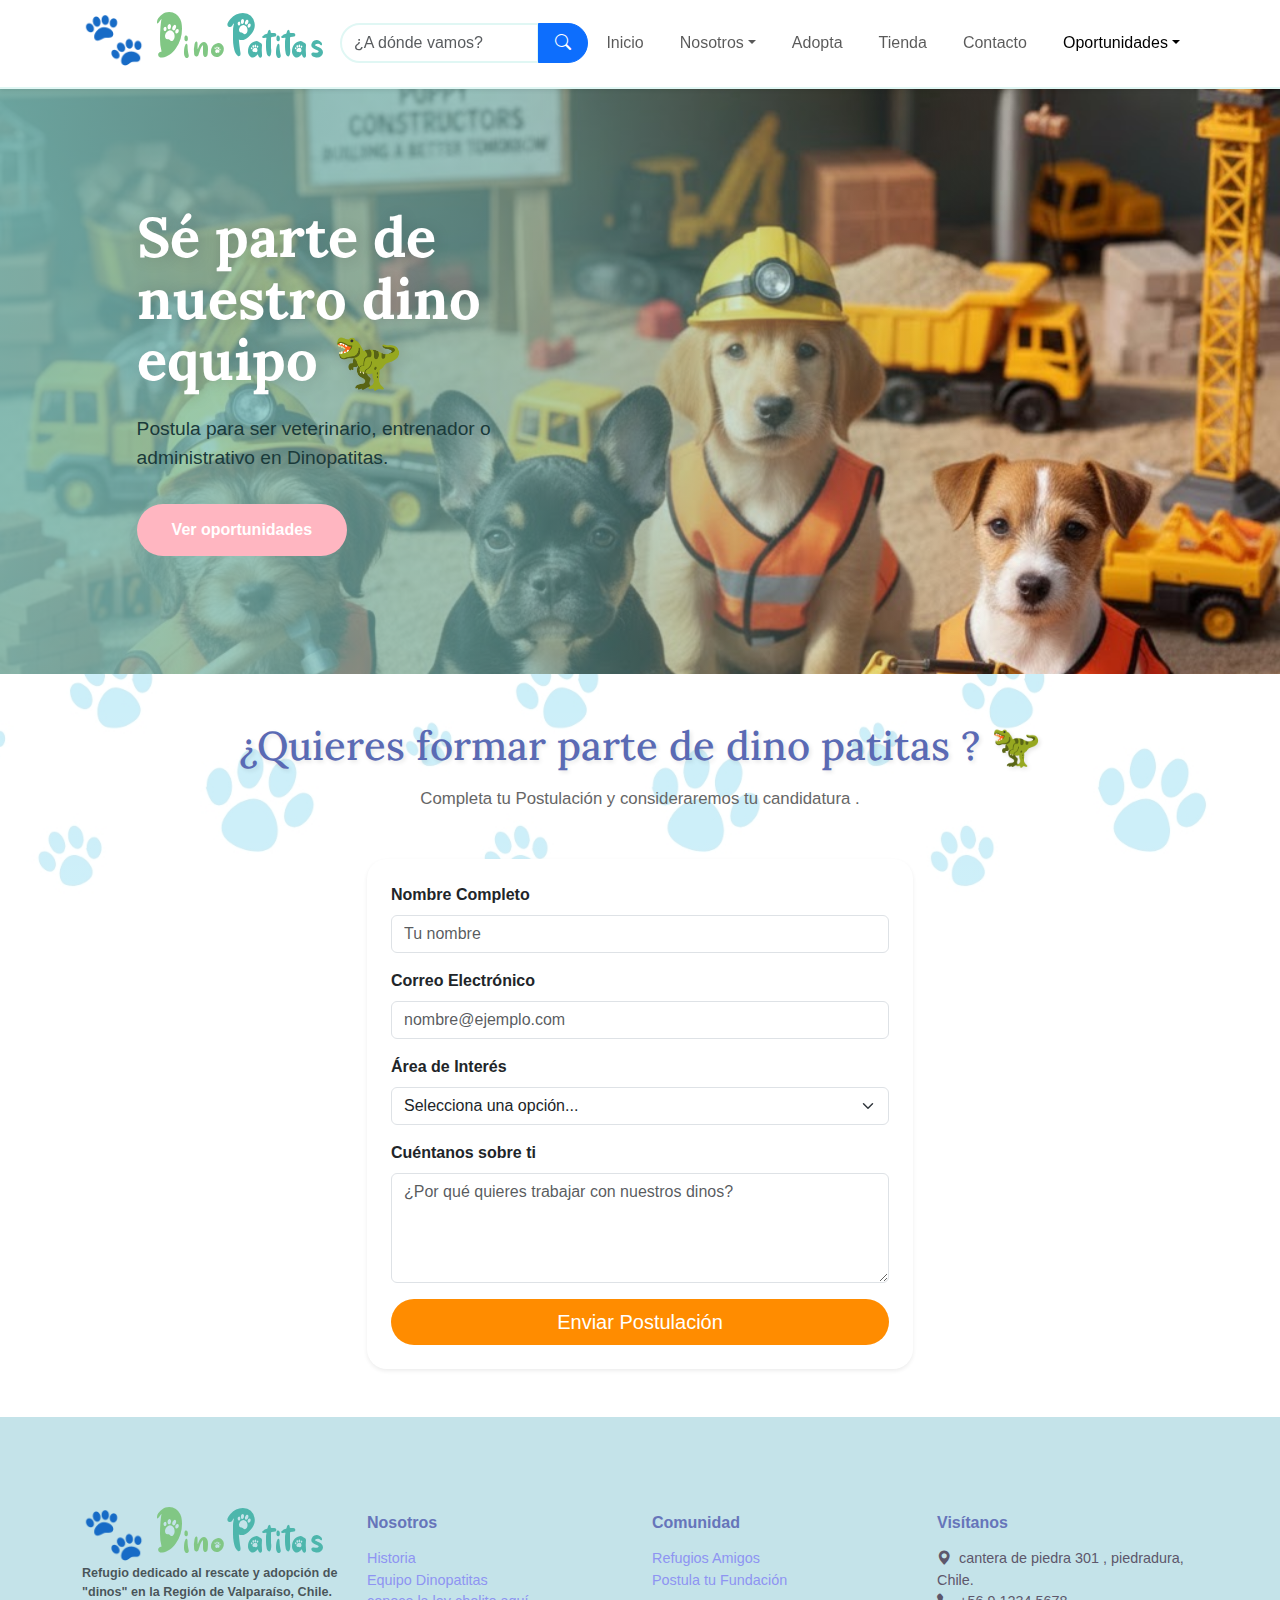
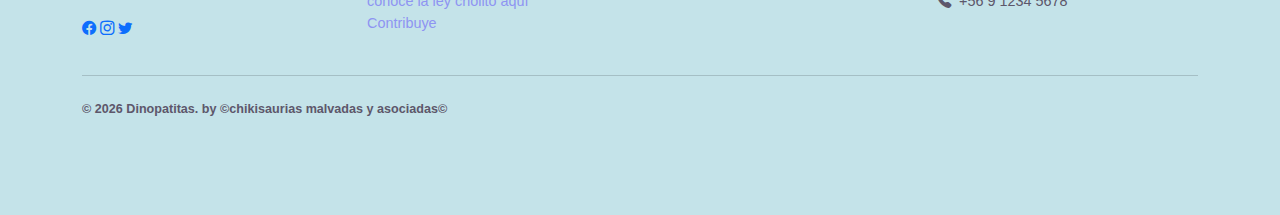
<file: laboral.html>
<!DOCTYPE html>
<html lang="es">
<head>
    <meta charset="UTF-8">
    <meta name="viewport" content="width=device-width, initial-scale=1.0">
    <title>Bolsa Laboral | Dinopatitas</title>
    <link rel="preconnect" href="https://fonts.googleapis.com">
    <link rel="preconnect" href="https://fonts.gstatic.com" crossorigin>
    <link href="https://fonts.googleapis.com/css2?family=Lora:wght@700&display=swap" rel="stylesheet">
    <link href="https://cdn.jsdelivr.net/npm/bootstrap@5.3.2/dist/css/bootstrap.min.css" rel="stylesheet">
    <link rel="stylesheet" href="https://cdn.jsdelivr.net/npm/bootstrap-icons@1.11.1/font/bootstrap-icons.css">

    
    <link rel="stylesheet" href="assets/css/base/base.css">
    <link rel="stylesheet" href="assets/css/layout/layout.css">
    <link rel="stylesheet" href="assets/css/modules/objects.css">
    <link rel="stylesheet" href="assets/css/main.css">
    <link rel="stylesheet" href="assets/css/base/utilities.css">
    <link rel="stylesheet" href="assets/css/modules/historia.css">
    <link rel="stylesheet" href="assets/css/modules/laboral.css">

    
<style>
html {
    background: 
    linear-gradient(rgba(255, 255, 255, 0.2), rgba(255, 255, 255, 0.4)),
    url("assets/img/patita_background.jpg") center center / cover no-repeat fixed;
    min-height: 100%;
}

body {
    background: transparent !important;
    min-height: 100vh;
}
</style>

</head>
<body>
    <nav class="navbar navbar-expand-lg navbar-dino shadow-sm sticky-top">
        <div class="container">
            <a class="navbar-brand font-dinopatitas" href="index.html">
                <span class="dino-text">Dino</span><span class="patitas-text">Patitas</span>
            </a>

            <div class="d-flex mx-auto d-none d-lg-flex" style="width: 30%;">
                <div class="input-group">
                    <input id="mainSearch" class="form-control rounded-start-pill border-pastel" type="search" placeholder="¿A dónde vamos?">
                    <button class="btn btn-primary rounded-end-pill px-3" onclick="ejecutarBusqueda()">
                        <i class="bi bi-search"></i>
                    </button>
                </div>
            </div>

            <button class="navbar-toggler" type="button" data-bs-toggle="collapse" data-bs-target="#navbarNav">
                <span class="navbar-toggler-icon"></span>
            </button>

            <div class="collapse navbar-collapse" id="navbarNav">
                <ul class="navbar-nav ms-auto text-center">
                    <li class="nav-item"><a class="nav-link" href="index.html">Inicio</a></li>
                    <li class="nav-item dropdown">
                        <a class="nav-link dropdown-toggle" href="#" id="navNosotros" role="button" data-bs-toggle="dropdown" aria-expanded="false">Nosotros</a>
                        <ul class="dropdown-menu border-0 shadow" aria-labelledby="navNosotros">
                            <li><a class="dropdown-item" href="index.html#historia">Historia</a></li>
                        </ul>
                    </li>
                    <li class="nav-item"><a class="nav-link" href="index.html#perritosCarousel">Adopta</a></li>
                    <li class="nav-item"><a class="nav-link" href="tienda.html">Tienda</a></li>
                    <li class="nav-item"><a class="nav-link" href="contacto.html">Contacto</a></li>
                    <li class="nav-item dropdown">
                        <a class="nav-link dropdown-toggle active" href="#" id="navOpor" role="button" data-bs-toggle="dropdown" aria-expanded="false">Oportunidades</a>
                        <ul class="dropdown-menu dropdown-menu-end border-0 shadow" aria-labelledby="navOpor">
                            <li><a class="dropdown-item active" href="laboral.html">Laboral</a></li>
                            <li><a class="dropdown-item" href="voluntariado.html">Voluntariado</a></li>
                        </ul>
                    </li>
                </ul>
            </div>
        </div>
    </nav>

    <section class="hero-section">
        <div class="hero-overlay"></div>
        <div class="container">
            <div class="row">
                <div class="col-md-6">
                    <div class="hero-content">
                        <h1 class="hero-title">Sé parte de nuestro dino equipo 🦖</h1>
                        <p class="hero-subtitle">Postula para ser veterinario, entrenador o administrativo en Dinopatitas.</p>
                        <div class="hero-buttons">
                            <a href="#formulario-laboral" class="btn btn-primary btn-hero rounded-pill">Ver oportunidades</a>
                        </div>
                    </div>
                </div>
            </div>
        </div>
    </section>

    <main class="container my-5"  id="formulario-laboral">
        <div class="text-center mb-5">
            <h1  style="color: #5A6AB4;">¿Quieres formar parte de dino patitas ? 🦖</h1>
            <p class="lead"><strong>Completa tu Postulación y consideraremos tu candidatura  .</strong></p>
        </div>

        <div class="row justify-content-center">
            <div class="col-md-8 col-lg-6">
                <div class="card border-0 shadow-sm p-4" style="border-radius: 20px;">
                    <form action="#" method="POST" class="needs-validation" novalidate>
                        <div class="mb-3">
                            <label for="nombre" class="form-label fw-bold">Nombre Completo</label>
                            <input type="text" class="form-control" id="nombre" placeholder="Tu nombre" required>
                        </div>
                        <div class="mb-3">
                            <label for="email" class="form-label fw-bold">Correo Electrónico</label>
                            <input type="email" class="form-control" id="email" placeholder="nombre@ejemplo.com" required>
                        </div>
                        <div class="mb-3">
                            <label for="cargo" class="form-label fw-bold">Área de Interés</label>
                            <select class="form-select" id="cargo" required>
                                <option selected disabled value="">Selecciona una opción...</option>
                                <option value="1">Veterinaria</option>
                                <option value="2">Entrenamiento</option>
                                <option value="3">Administración</option>
                                <option value="4">Otros</option>
                            </select>
                        </div>
                        <div class="mb-3">
                            <label for="mensaje" class="form-label fw-bold">Cuéntanos sobre ti</label>
                            <textarea class="form-control" id="mensaje" rows="4" placeholder="¿Por qué quieres trabajar con nuestros dinos?" required></textarea>
                        </div>
                        <div class="d-grid">
                            <button type="submit" class="btn btn-primary btn-lg rounded-pill" style="background-color: #ff8c00; border: none;">Enviar Postulación</button>
                        </div>
                    </form>
                </div>
            </div>
        </div>
    </main>

    <footer class="site-footer mt-5">
        <div class="container py-5">
            <div class="row g-4">
                <div class="col-lg-3 col-md-6">
                    <a class="navbar-brand font-dinopatitas" href="index.html">
                        <span class="dino-text">Dino</span><span class="patitas-text">Patitas</span>
                    </a>
                    <p class="small text-muted"><strong>Refugio dedicado al rescate y adopción de "dinos" en la Región de Valparaíso, Chile.</strong></p>
                    <div class="social-links">
                        <a href="https://www.facebook.com" class="social-icon" target="_blank" rel="noopener" aria-label="Facebook"><i class="bi bi-facebook"></i></a>
                        <a href="https://www.instagram.com" class="social-icon" target="_blank" rel="noopener" aria-label="Instagram"><i class="bi bi-instagram"></i></a>
                        <a href="https://www.twitter.com" class="social-icon" target="_blank" rel="noopener" aria-label="Twitter"><i class="bi bi-twitter"></i></a>
                    </div>
                </div>
                <div class="col-lg-3 col-md-6">
                    <h6 class="fw-bold mb-3">Nosotros</h6>
                    <ul class="list-unstyled footer-links">
                        <li><a href="index.html#historia">Historia</a></li>
                        <li><a href="#">Equipo Dinopatitas</a></li>
                        <li><a href="https://www.chileatiende.gob.cl/fichas/51436-ley-de-tenencia-responsable-de-mascotas-y-animales-de-compania-ley-cholito">conoce la ley cholito aquí</a></li>
                        <li><a href="contacto.html">Contribuye</a></li>
                    </ul>
                </div>
                <div class="col-lg-3 col-md-6">
                    <h6 class="fw-bold mb-3">Comunidad</h6>
                    <ul class="list-unstyled footer-links">
                        <li><a href="https://www.fundacionayudacallejeros.cl">Refugios Amigos</a></li>
                        <li><a href="contacto.html">Postula tu Fundación</a></li>
                    </ul>
                </div>
                <div class="col-lg-3 col-md-6">
                    <h6 class="fw-bold mb-3">Visítanos</h6>
                    <ul class="list-unstyled footer-info mb-3">
                        <li><i class="bi bi-geo-alt-fill me-2"></i>cantera de piedra 301 , piedradura, Chile.</li>
                        <li><i class="bi bi-telephone-fill me-2"></i>+56 9 1234 5678</li>
                    </ul>
                </div>
            </div>
            <hr class="my-4 text-muted">
            <div class="row align-items-center">
                <div class="col-md-6 text-center text-md-start">
                    <p class="small mb-0"><strong>© 2026 Dinopatitas. by ©chikisaurias malvadas y asociadas©</strong></p>
                </div>
            </div>
        </div>
    </footer>

    <script src="https://cdn.jsdelivr.net/npm/bootstrap@5.3.2/dist/js/bootstrap.bundle.min.js"></script>
    <div class="position-fixed bottom-0 end-0 p-3" style="z-index: 9999">
    <div id="toastPostulacion" class="toast align-items-center border-0 shadow" role="alert">
        <div class="d-flex">
            <div class="toast-body fw-semibold">
                 ¡Gracias por postular! Nos contactaremos pronto contigo.
            </div>
            <button type="button" class="btn-close me-2 m-auto" data-bs-dismiss="toast"></button>
        </div>
    </div>
</div>
    <script src="assets/js/main.js"></script>
    <script>
(function () {
    'use strict'

    const forms = document.querySelectorAll('.needs-validation')
    const inputNombre = document.getElementById('nombre');
    const inputEmail = document.getElementById('email');

    // 🧼 Función de limpieza automática completa (formulario kawaii limpio)
    function limpiarFormulario(form) {
        // Limpia todos los campos
        form.reset();

        // Quita estilos de validación de Bootstrap
        form.classList.remove('was-validated');

        // Limpia validaciones personalizadas
        inputEmail.setCustomValidity('');

        // Opcional: volver al primer campo (mejor UX)
        inputNombre.focus();
    }

    // Crear toast dinámico (reutilizable)
    function mostrarToast(mensaje) {
        const toastBody = document.querySelector('#toastPostulacion .toast-body');
        const toastElement = document.getElementById('toastPostulacion');

        toastBody.textContent = mensaje;
        const toast = new bootstrap.Toast(toastElement);
        toast.show();
    }

    // 🔤 REGRA 1: Nombre solo letras (incluye tildes y espacios)
    inputNombre.addEventListener('input', function () {
        const regexSoloLetras = /^[a-zA-ZáéíóúÁÉÍÓÚñÑ\s]*$/;

        if (!regexSoloLetras.test(this.value)) {
            this.value = this.value.replace(/[^a-zA-ZáéíóúÁÉÍÓÚñÑ\s]/g, '');
            mostrarToast('🐾 El nombre solo acepta letras, no números ni caracteres especiales.');
        }
    });

    // 📧 REGRA 2: Email solo .cl o .com
    inputEmail.addEventListener('blur', function () {
        const regexEmailPermitido = /^[^\s@]+@[^\s@]+\.(cl|com)$/i;

        if (this.value !== '' && !regexEmailPermitido.test(this.value)) {
            this.setCustomValidity('Email inválido');
            mostrarToast('📮 Solo se permiten correos terminados en .cl o .com');
        } else {
            this.setCustomValidity('');
        }
    });

    // 🐶 ENVÍO DEL FORMULARIO
    Array.prototype.slice.call(forms).forEach(function (form) {
        form.addEventListener('submit', function (event) {
            event.preventDefault();

            const regexNombreFinal = /^[a-zA-ZáéíóúÁÉÍÓÚñÑ\s]+$/;
            const regexEmailFinal = /^[^\s@]+@[^\s@]+\.(cl|com)$/i;

            // Validación nombre
            if (!regexNombreFinal.test(inputNombre.value)) {
                mostrarToast('🐶 Ingresa un nombre válido (solo letras).');
                inputNombre.focus();
                return;
            }

            // Validación email
            if (!regexEmailFinal.test(inputEmail.value)) {
                mostrarToast('📮 El correo debe terminar en .cl o .com');
                inputEmail.focus();
                return;
            }

            // Validación Bootstrap
            if (!form.checkValidity()) {
                event.stopPropagation();
            } else {
                // 💖 Toast de éxito
                mostrarToast('🐶 ¡Gracias por postular! Nos contactaremos pronto contigo.');

                // 🧼 Limpieza automática suave (con delay para UX bonito)
                setTimeout(() => {
                    limpiarFormulario(form);
                }, 800); // espera para que el usuario vea el toast
            }

            form.classList.add('was-validated');
        }, false)
    })
})();
</script>

</body>


</html>
</file>
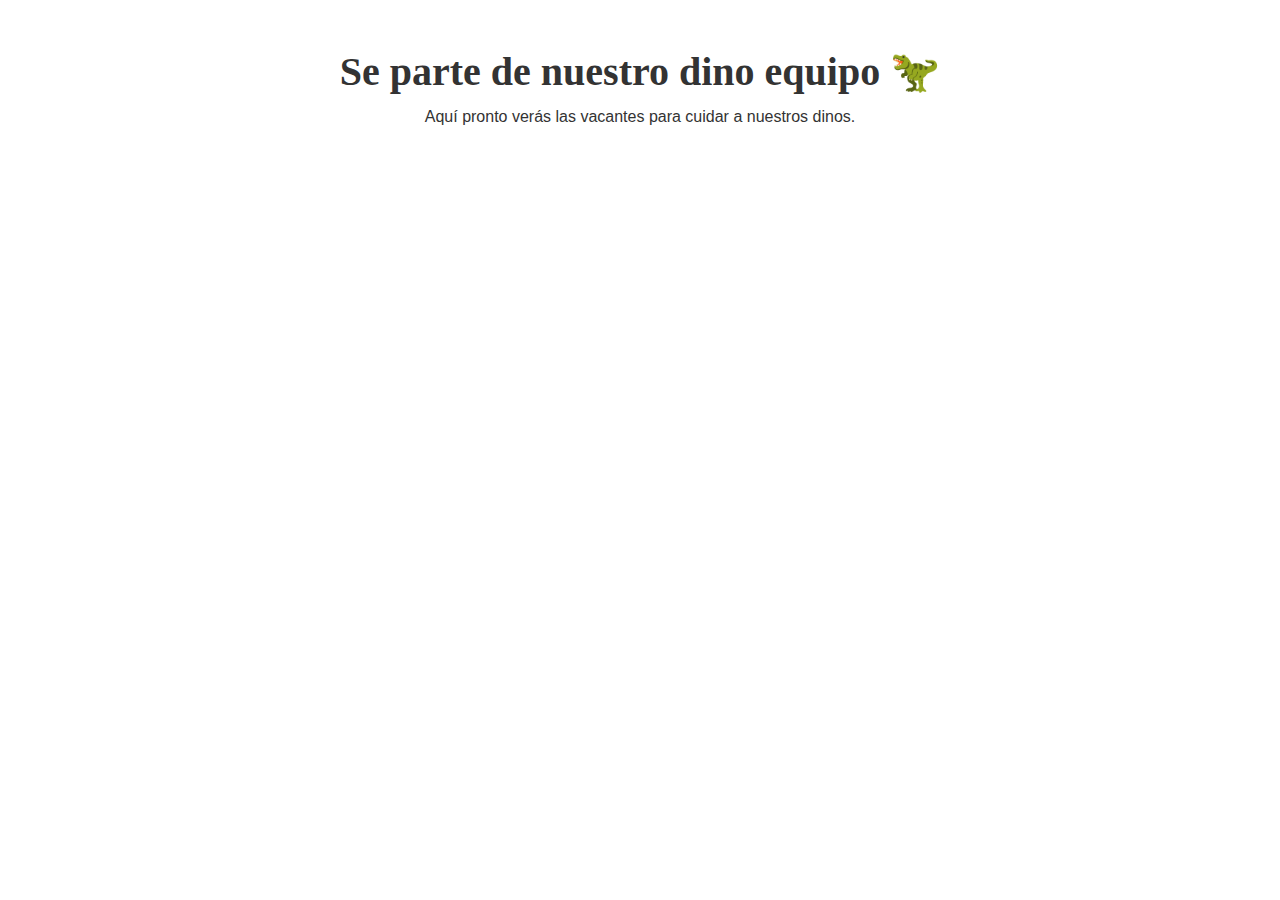
<file: voluntariado.html>
<!DOCTYPE html>
<html lang="es">
<head>
    <meta charset="UTF-8">
    <meta name="viewport" content="width=device-width, initial-scale=1.0">
    <title>Voluntariado | Dinopatitas</title>
    <link href="https://cdn.jsdelivr.net/npm/bootstrap@5.3.2/dist/css/bootstrap.min.css" rel="stylesheet">
    <link rel="stylesheet" href="assets/css/base.css">
    <link rel="stylesheet" href="assets/css/layout.css">
    <link rel="stylesheet" href="assets/css/objects.css">
    <link rel="stylesheet" href="assets/css/main.css">
</head>
<body>

    <main class="container my-5">
        <h1 class="font-dinopatitas text-center">Se parte de nuestro dino equipo 🦖</h1>
        <p class="text-center">Aquí pronto verás las vacantes para cuidar a nuestros dinos.</p>
    </main>

    <script src="https://cdn.jsdelivr.net/npm/bootstrap@5.3.2/dist/js/bootstrap.bundle.min.js"></script>
</body>
</html>
</file>
<file: assets/css/base/base.css>
@font-face {
    font-family: 'CattoPuroo';
    src: url('../../fonts/catto.ttf.ttf') format('truetype');
    font-weight: normal;
    font-style: normal;
    font-display: swap;
}

:root {
    --menta-kawaii: #E0F7F4;
    --rosa-nube: #FFEBEE;
    --texto-cafe: #5D576B;
    --verde-agua: #80CBC4;
    --lavanda-michi: #c4e3e9;
}

body {
    font-family: 'Segoe UI', Roboto, sans-serif;
    background-color: #FBFCFC;
    color: var(--texto-cafe);
    overflow-x: hidden;
}

.font-dinopatitas {
    font-family: 'CattoPuroo', cursive !important;
    font-weight: normal !important;
    
}


/*footer*/
.dino-text { color: #81C784; }
.patitas-text { color: #4DB6AC; }

/*fin footer*/

/*estilos globales para títulos index */

h1  {  
    font-family: 'Lora', serif;
    color: rgb(90, 106, 180);
    margin-bottom: 1rem;
  
    text-shadow: 2px 2px 4px rgba(0,0,0,0.1);
 
}

h2 {
    color: rgb(102, 117, 186);
    margin-bottom: 1rem;
}

h3 {
    font-size: 1.75rem; 
}

h4  {
    font-size: 1.5rem;
    color: rgb(102, 117, 186);
    margin-bottom: 1rem;
}

h5 {
    font-size: 1.25rem;
    color: rgb(102, 117, 186);
    margin-bottom: 1rem;
}

h6 {
    font-size: 1rem;
    color: rgb(102, 117, 186);
    margin-bottom: 1rem;
}

/*fin titulos index */
</file>
<file: assets/css/layout/layout.css>
/* --- HEADER / NAVBAR --- */
.navbar-dino {
    padding: 1rem 0;
}

@media (min-width: 992px) {
    .navbar-nav .nav-link {
        margin: 0 10px;
    }
}

/* --- FOOTER --- */
.site-footer {
    font-size: 0.9rem;
    padding: 3rem 0;
}

.footer-links a {
    text-decoration: none;
    color: #8E94F2;
    transition: 0.3s;
}

.footer-links a:hover {
    padding-left: 5px;
    color: #4DB6AC;
}
/* --- MAPA --- */
.map-container {
    width: 100%;
    height: 150px;
    overflow: hidden;
    border-radius: 15px;
}

.map-container iframe {
    width: 100%;
    height: 100%;
}

/* --- LOGOTIPO --- */
.navbar-brand.font-dinopatitas {
    font-size: 2.8rem !important;
    line-height: 1;
    display: inline-flex;
    align-items: center;
}

.site-footer .font-dinopatitas {
    font-size: 2.5rem !important; /* Ajustado para que no rompa el diseño */
}

.font-dinopatitas::before {
    content: '🐾';
    margin-right: 8px;
}


/*tamaño frase dinopatitas */



/* En layout.css o main.css */

.site-footer {
    background-color: var(--lavanda-michi);
    font-size: 0.9rem;
    padding: 3rem 0;
}

.navbar-dino {
    background-color: white !important;
    border-bottom: 2px solid var(--menta-kawaii);
    padding: 0.8rem 0;
}

.navbar-brand.font-dinopatitas {
    font-size: 3.2rem !important; /* Tamaño ajustado para lectura */
    line-height: 1;
    display: inline-flex;
    align-items: center;
}



.map-container {
    border: 3px solid white;
    box-shadow: 0 4px 10px rgba(0,0,0,0.05);
}
</file>
<file: assets/css/modules/objects.css>
/* Tarjetas Simétricas */
/* Tarjetas Simétricas */
.card-michi {
    border-radius: 20px;
    overflow: hidden;
    transition: all 0.35s ease;
    height: 100%;
    display: flex;
    flex-direction: column;
}

/* Contenedor de imagen */
.card-michi .img-wrapper {
    width: 100%;
    height: 260px; 
    overflow: hidden;
    background-color: #ffffff;
    display: flex;
    align-items: center;
    justify-content: center;
}

/* Imagen de adopción */
.card-michi .img-wrapper img {
    width: 100%;
    height: 100%;
    object-fit: cover; 
    object-position: center;
    display: block;
}

/* Compatibilidad si usas card-img-top sin wrapper */
.card-michi .card-img-top {
    width: 100%;
    height: 260px; /* 👈 igual que el wrapper */
    object-fit: cover; /* 👈 evita imágenes encogidas */
    object-position: center;
    display: block;
    transition: transform 0.4s ease;
}

.card-michi .card-body {
    flex-grow: 1;
    display: flex;
    flex-direction: column;
    justify-content: space-between;
}

.card-michi:hover {
    transform: translateY(-8px);
    box-shadow: 0 15px 35px rgba(122, 190, 187, 0.2);
}

.card-michi:hover .card-img-top,
.card-michi:hover .img-wrapper img {
    transform: scale(1.05);
}

/* Botones de las cards */
.card-michi .btn-primary {
    background-color: #7abebb !important;
    border: none !important;
    border-radius: 50px;
    padding: 10px 20px;
    font-weight: bold;
    transition: all 0.3s ease;
    width: 100%;
}

.card-michi .btn-primary:hover {
    background-color: #ffb6c1 !important;
    color: white !important;
    transform: scale(1.02);
    box-shadow: 0 5px 15px rgba(255, 182, 193, 0.4);
}


/* ===== CARDS DE PRODUCTOS ===== */
.card-product {
    border-radius: 18px;
    overflow: hidden;
    transition: all 0.3s ease;
    position: relative;
}

.card-product:hover {
    transform: translateY(-10px);
    box-shadow: 0 15px 40px rgba(0, 0, 0, 0.12);
}

.card-product .card-img-top {
    width: 100%;
    height: 220px; /* 👈 tamaño uniforme */
    object-fit: contain; /* productos sí conviene contain */
    object-position: center;
    display: block;
    transition: transform 0.5s ease;
}

.card-product:hover .card-img-top {
    transform: scale(1.03);
}



/*Proceso de adopción*/

.card {
    height: 100%;
    display: flex;
    flex-direction: column;
}

.card-body {
    flex-grow: 1;
    display: flex;
    flex-direction: column;
}

.card-title {
    font-family: 'Lora', serif;
    color: #0ca845;
    font-weight: bold;
}

/* Etiquetas de info extra */
.dino-specs {
    display: flex;
    flex-wrap: wrap;
    gap: 8px;
    margin-bottom: 10px;
    min-height: 60px; /* Altura mínima para 2 filas de badges */
    align-content: flex-start;
}

.card-text {
    flex-grow: 1;
    display: -webkit-box;
    -webkit-line-clamp: 3;
    line-clamp: 3;
    -webkit-box-orient: vertical;
    overflow: hidden;
    text-overflow: ellipsis;
}

.spec-badge {
    font-size: 0.75rem;
    padding: 6px 12px;
    border-radius: 12px;
    font-weight: 700;
    color: #444;
    text-transform: uppercase;
    letter-spacing: 0.5px;
}

.spec-age {
    background-color: #E0F7FA; /* Cyan pastel */
    color: #006064;
}

.spec-allergy {
    background-color: #FBE9E7; /* Naranja pastel */
    color: #BF360C;
}

.spec-compat {
    background-color: #E8F5E9; /* Verde pastel */
    color: #1B5E20;
}

/*Fin de Tarjetas Simétricas */
</file>
<file: assets/css/main.css>
.dino-text { color: #81C784; }
.patitas-text { color: #4DB6AC; }

.card-title {
    font-family: 'Lora', serif;
    color: #7986CB;
    font-weight: bold;
}

.footer-links a {
    text-decoration: none;
    color: #8E94F2;
    transition: 0.3s;
}

.footer-links a:hover {
    padding-left: 5px;
    color: #4DB6AC;
}


/*css tienda solidaria */


/* Estilos para la tienda */
.border-pastel {
    border: 2px solid var(--menta-kawaii) !important;
}

.border-pastel:focus {
    box-shadow: 0 0 0 0.25rem rgba(178, 223, 219, 0.25);
    border-color: var(--verde-agua) !important;
}

.bg-kawaii {
    background-color: var(--menta-kawaii) !important;
}

.card-michi .btn-sm {
    font-size: 0.8rem;
    padding: 8px;
}

/* Efecto hover en imágenes de la tienda */
.card-michi img {
    transition: transform 0.5s ease;
}

.card-michi:hover img {
    transform: scale(1.1);
}


/*fin de css tienda solidaria*¨/



/*estilos de àrea voluntariado */
/* --- Sección Hero de Dinopatitas voluntariado--- */


.hero-construccion {
    width: 100%;
    max-width: 1140px; 
    height: 400px;     
    margin: 2rem auto; 
    overflow: hidden;
    position: relative;
    border-radius: 25px; 
    box-shadow: 0 15px 35px rgba(0, 0, 0, 0.1);
    display: block;
}

/* Ajuste de la imagen interna */
.hero-construccion img {
    width: 100%;
    height: 100%;
    object-fit: cover;    
    object-position: center 60%; 
    transition: transform 0.5s ease;
}


.hero-construccion:hover img {
    transform: scale(1.02);
}

/* --- Adaptación para Dispositivos Móviles --- */
@media (max-width: 768px) {
    .hero-construccion {
        height: 250px;     
        border-radius: 15px;
        margin: 1.5rem auto;
    }
}

/*fin de area voluntariado */
</file>
<file: assets/css/base/utilities.css>
/* ===========================
   TRANSICIONES Y ANIMACIONES
   =========================== */

@keyframes fadeIn {
    from {
        opacity: 0;
        transform: translateY(10px);
    }
    to {
        opacity: 1;
        transform: translateY(0);
    }
}

@keyframes slideInDown {
    from {
        opacity: 0;
        transform: translateY(-20px);
    }
    to {
        opacity: 1;
        transform: translateY(0);
    }
}

@keyframes slideInUp {
    from {
        opacity: 0;
        transform: translateY(20px);
    }
    to {
        opacity: 1;
        transform: translateY(0);
    }
}

body {
    animation: fadeIn 0.6s ease-in-out;
}

.navbar {
    animation: slideInDown 0.5s ease-out;
}

/* Back to Top Button */
.back-to-top {
    animation: slideInUp 0.3s ease-out;
}

.back-to-top:hover {
    animation: pulse 0.6s infinite;
}

@keyframes pulse {
    0%, 100% {
        box-shadow: 0 4px 12px rgba(0,0,0,0.2);
    }
    50% {
        box-shadow: 0 4px 20px rgba(122, 190, 187, 0.4);
    }
}

/* Efecto hover mejorado en botones */
.btn-primary {
    transition: all 0.3s cubic-bezier(0.34, 1.56, 0.64, 1) !important;
}

.btn-primary:hover {
    transform: translateY(-3px) !important;
    box-shadow: 0 6px 20px rgba(122, 190, 187, 0.4) !important;
}

.btn-primary:active {
    transform: translateY(-1px) !important;
}

/* Smooth scroll behavior */
html {
    scroll-behavior: smooth;
}

/* Transiciones suaves en scroll */
.navbar, .site-footer {
    transition: padding 0.3s ease, background-color 0.3s ease;
}

/* Scroll hint animation */
.scroll-hint {
    animation: bounce 1s infinite;
}

@keyframes bounce {
    0%, 100% { transform: translateY(0); }
    50% { transform: translateY(-10px); }
}

/* Loading state */
.loading {
    animation: spin 0.8s linear infinite;
}

@keyframes spin {
    from { transform: rotate(0deg); }
    to { transform: rotate(360deg); }
}

/* Badges de Convivencia cards dinos adopción*/
.badge {
    animation: slideInLeft 0.5s ease-out;
}

@keyframes slideInLeft {
    from {
        opacity: 0;
        transform: translateX(-20px);
    }
    to {
        opacity: 1;
        transform: translateX(0);
    }
}

/* ================= RESPONSIVE UTILITIES ================= */

/* Teléfonos - Extra pequeños */
@media (max-width: 576px) {
    body {
        font-size: 14px;
    }
    
    h1, .display-4, .display-5, .display-6 {
        font-size: 1.5rem !important;
        margin-bottom: 1rem;
    }
    
    h2 {
        font-size: 1.35rem !important;
    }
    
    h3 {
        font-size: 1.2rem !important;
    }
    
    .container {
        max-width: 100% !important;
        padding: 0 12px;
    }
    
    p {
        font-size: 0.95rem;
        line-height: 1.5;
    }
    
    .btn, .btn-sm, .btn-lg {
        padding: 0.4rem 0.8rem;
        font-size: 0.9rem;
    }
    
    .card {
        margin-bottom: 1rem;
        border-radius: 12px;
    }
    
    .modal {
        padding: 0;
    }
    
    .modal-dialog {
        margin: 1rem auto;
    }
    
    .row {
        margin-left: -6px;
        margin-right: -6px;
    }
    
    .col, .col-auto, .col-6, .col-12 {
        padding-left: 6px;
        padding-right: 6px;
    }
}

/* Tablets pequeñas */
@media (min-width: 576px) and (max-width: 767px) {
    h1, .display-4 {
        font-size: 2rem !important;
    }
    
    h2 {
        font-size: 1.5rem !important;
    }
    
    .container {
        max-width: 540px;
    }
    
    .btn {
        padding: 0.5rem 1rem;
        font-size: 0.95rem;
    }
}

/* Tablets */
@media (min-width: 768px) and (max-width: 991px) {
    h1, .display-4 {
        font-size: 2.5rem !important;
    }
    
    .container {
        max-width: 720px;
    }
}

/* Computadores - Desktop */
@media (min-width: 992px) {
    .container {
        max-width: 960px;
    }
}

/* Extra Large */
@media (min-width: 1200px) {
    .container {
        max-width: 1140px;
    }
}
</file>
<file: assets/css/modules/historia.css>
/* =========================
   HISTORIA DINOPATITAS (AISLADO)
   Evita que otros CSS lo pisen
========================= */

/* Variables SOLO para la sección historia */
.historia-section {
    --dino-green: #7eb09b;
    --dino-dark-green: #4a7c68;
    --dino-cream: #f9fbf9;
    --dino-accent: #ffb347;
    --font-main: 'Lora', serif;

    background-color: var(--dino-cream);
    overflow: hidden;
    position: relative;
    z-index: 1;
}

/* Contenido de historia */
.historia-section .historia-content {
    background: #ffffff;
    border-left: 5px solid var(--dino-green);
    font-family: var(--font-main);
    transition: all 0.3s ease;
}

/* TÍTULO SOLO dentro de historia (no global) */
.historia-section .titulo-dinopatitas {
    color: var(--dino-dark-green);
    font-weight: 700;
}

/* Quote jurásico */
.historia-section .quote-jurasico {
    background-color: #e8f5e9;
    padding: 1.5rem;
    border-radius: 15px;
    font-style: italic;
    color: var(--dino-dark-green);
    position: relative;
    margin-top: 20px;
    border: 1px solid rgba(126, 176, 155, 0.3);
}

/* Imagen wrapper */
.historia-section .historia-img-wrapper {
    position: relative;
    padding: 20px;
}

/* Imagen */
.historia-section .historia-img-wrapper img {
    border: 8px solid #ffffff;
    transition: transform 0.3s ease, box-shadow 0.3s ease;
}

/* Hover suave */
.historia-section .historia-img-wrapper:hover img {
    transform: rotate(-2deg) scale(1.02);
    box-shadow: 0 10px 30px rgba(0,0,0,0.1);
}

/* Huellita decorativa */
.historia-section .huellita-decorativa {
    position: absolute;
    bottom: 5px;
    right: 15px;
    font-size: 3rem;
    opacity: 0.2;
    transform: rotate(20deg);
    pointer-events: none;
}

/* botones   historia */
.historia-section .btn-primary {
    background-color: var(--dino-green);
    border-color: var(--dino-green);
    border-radius: 25px;
    padding: 10px 25px;
}

.historia-section .btn-primary:hover {
    background-color: var(--dino-dark-green);
    border-color: var(--dino-dark-green);
}


/* Animación suave de entrada para sección historia */
.historia-section {
    animation: slideInUp 0.6s ease-out 0.2s both;
}

@keyframes slideInUp {
    from {
        opacity: 0;
        transform: translateY(40px);
    }
    to {
        opacity: 1;
        transform: translateY(0);
    }
}

.historia-content {
    animation: fadeIn 0.8s ease-out 0.4s both;
}

.historia-img-wrapper {
    animation: slideInRight 0.6s ease-out 0.3s both;
}

@keyframes slideInRight {
    from {
        opacity: 0;
        transform: translateX(40px);
    }
    to {
        opacity: 1;
        transform: translateX(0);
    }
}

/* =========================
   Ajustes: imágenes sección "Historias de Nuestros dinos en adopción"
   Forzar tamaño uniforme y recorte responsivo
========================= */

/* Específico para el carrusel de perritos */
#perritosCarousel .card-michi .card-img-top {
    display: block;
    width: 100%;
    height: 260px; /* altura fija para uniformidad */
    object-fit: cover;
    object-position: center;
}

/* Ajustes responsive: reducir altura en pantallas pequeñas */
@media (max-width: 768px) {
    #perritosCarousel .card-michi .card-img-top {
        height: 200px;
    }
}

@media (max-width: 576px) {
    #perritosCarousel .card-michi .card-img-top {
        height: 160px;
    }
}
</file>
<file: assets/css/modules/laboral.css>
/* estilos de área laboral */

/* Estilos de títulos Dinopatitas */
.font-dinopatitas {
    font-family: 'Lora', serif;
    color: #333;
    font-weight: 800;
    letter-spacing: -0.5px;
}

.text-center h1.font-dinopatitas {
    margin-bottom: 1rem;
}

.lead {
    color: #666;
    font-size: 1.05rem;
}

/* =========================
   HERO SECTION LABORAL
========================= */

.hero-section {
    position: relative;
    width: 100%;
    min-height: 65vh;
    display: flex;
    align-items: center;
    overflow: hidden; /* Esto evita que el contenido se salga de los bordes */
    background-image: url("../../img/perrito_construccion.jpg");
    background-size: cover;
    background-position: center;
    background-attachment: fixed;
}

/* Capa suave pastel con overlay (Efecto de la izquierda) */
.hero-overlay {
    position: absolute;
    top: 0;
    left: 0;
    width: 100%;
    height: 100%; /* Asegura que cubra todo el alto */
    background: linear-gradient(
        90deg,
        rgba(122, 190, 185, 0.85) 0%,   /* Un poco más opaco al inicio */
        rgba(122, 190, 185, 0.6) 40%,    /* Se desvanece hacia el centro */
        rgba(255, 255, 255, 0) 80%       /* Desaparece para ver a los perritos */
    );
    z-index: 1;
}
/* Contenido del hero */
.hero-content {
    position: relative;
    z-index: 2; /* Siempre por encima del overlay */
    padding-left: 10%; /* Empuja el texto hacia la derecha como en tu imagen */
    max-width: 700px;
}
/* Títulos del hero */
.hero-title {
    font-family: 'Lora', serif;
    font-size: 3.5rem;
    font-weight: 800;
    color: #ffffff;
    line-height: 1.1;
    margin-bottom: 1.5rem;
    /* Sombras sutiles para que el texto "flote" */
    text-shadow: 2px 2px 15px rgba(0, 0, 0, 0.15);
}

.hero-subtitle {
    font-size: 1.2rem;
    color: #1a3a3a; /* Un tono oscuro derivado del verde para que combine */
    font-weight: 500;
    margin-bottom: 2rem;
    max-width: 450px;
}

/* Botones del hero */
.btn-primary.btn-hero {
    display: inline-block;
    background-color: #ffb6c1;
    border: none;
    color: white;
    border-radius: 30px;
    padding: 14px 35px;
    font-weight: 700;
    text-decoration: none;
    transition: all 0.3s ease;
    cursor: pointer;
}

.btn-primary.btn-hero:hover {
    background-color: #ff9ab0;
    transform: translateY(-3px);
    box-shadow: 0 8px 20px rgba(255, 182, 193, 0.5);
}

/* --- Adaptación para Dispositivos Móviles --- */
@media (max-width: 768px) {
    .hero-section {
        min-height: 60vh;
        background-attachment: scroll; /* El fixed suele dar problemas en móviles */
    }

    .hero-overlay {
        /* En móvil, el gradiente debe ser de arriba hacia abajo para cubrir el texto */
        background: linear-gradient(
            180deg,
            rgba(122, 190, 185, 0.9) 0%,
            rgba(122, 190, 185, 0.5) 100%
        );
    }

    .hero-content {
        padding: 2rem;
        text-align: center;
    }

    .hero-title {
        font-size: 2.2rem;
        margin-bottom: 1rem;
    }

    .hero-subtitle {
        font-size: 1.05rem;
        margin-bottom: 1.5rem;
    }

    .btn-primary.btn-hero {
        padding: 12px 26px;
        font-size: 0.95rem;
    }
}

/*fin de area laboral */
</file>
<file: assets/css/base.css>
body {
    font-family: 'Segoe UI', Tahoma, Geneva, Verdana, sans-serif;
    color: #333;
    line-height: 1.6;
}

h1, h2, h3, .titulo-dinopatitas, .navbar-brand {
    font-family: 'Lora', serif;
    font-weight: 700;
}
</file>
<file: assets/css/layout.css>
/*header, el footer, los contenedores*/

/*header*/

/* Fondo general del navbar */
.pastel-navbar {
  background-color: #f8e8ee;
  padding: 15px 0;
}

/* Logo centrado */
.logo-pastel {
  font-size: 1.8rem;
  color: #444;
}

/* Separación horizontal de links */
.navbar-nav .nav-link {
  margin: 0 10px;
}

/*fin del header*/
</file>
<file: assets/css/objects.css>
/*.card, .btn*/

/*botones del navbar*/
/* Estilo base de links de navegación */
.navbar-nav .nav-link {
  font-weight: 500;
  color: #6b6b6b;
  transition: color 0.3s ease;
}

.navbar-nav .nav-link:hover {
  color: #ff7aa2;
}

/* Link activo */
.navbar-nav .active {
  color: #ff7aa2 !important;
  font-weight: 600;
}

/* Dropdown */
.pastel-dropdown {
  background-color: #fff5f8;
  border: none;
  border-radius: 12px;
}

.dropdown-item:hover {
  background-color: #ffe3ec;
}

/* Link especial */
.contacto-link {
  color: #ff7aa2 !important;
  font-weight: 600;
}


/*fin de los botones del navbar*/
</file>
